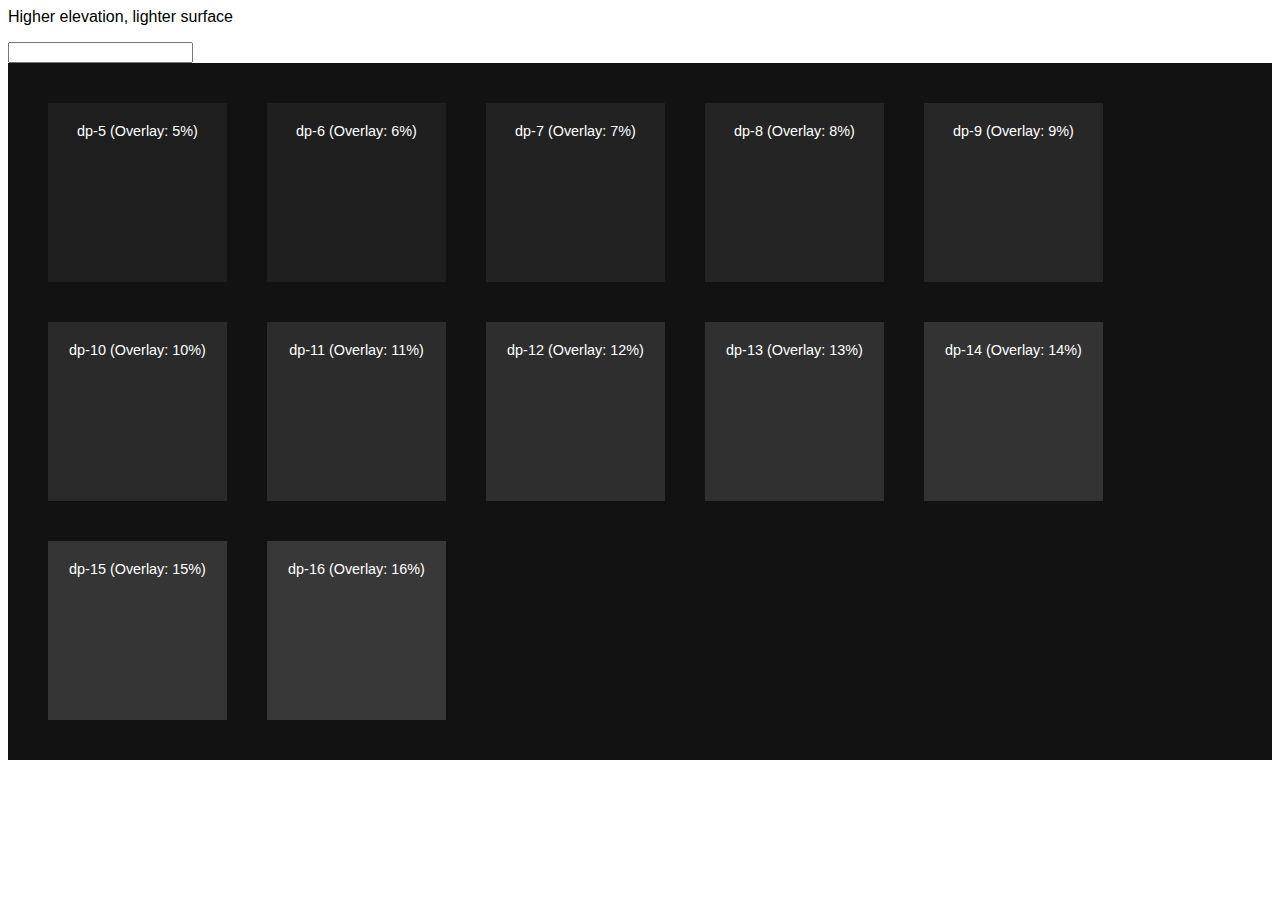
<file: docs/tools/color-elevation-1.html>
<html lang="en">
<head>
    <meta charset="UTF-8">
    <meta name="viewport" content="width=device-width, initial-scale=1.0">
    <title>Color Elevation</title>
    <style>
        :root {
            --elevation-overlay-base-color: 255,255,255;
            --bg-color : #121212;
        }

        body{
            font-family: Arial, Helvetica, sans-serif;
        }
        .base-color{           
            padding: 20px;
            background-color: var(--bg-color);
            display: flex;
            flex-wrap: wrap;
        }
        .elevated{            
            height: 139px;
            width: 139px;
            margin: 20px;
            padding: 20px;
            display: flex;
            flex-direction: column;
            align-items: center;
            justify-content: space-between;
        }

        /* .dp-1{
            background-color: rgba(var(--elevation-overlay-base-color), 5%);
        } */

        .dp-name, .dp-color{
            color:white;
        }

        .dp-name{
            font-size: 0.9rem;
        }
    </style>
</head>
<body>
    <p>Higher elevation, lighter surface</p>
    <input type="text" id="colorValue" value="" oninput="myFunction();">
    <div class="base-color">
        <!-- <div class="elevated o1dp">
            <div class="dp-name">01dp (Overlay: 1%)</div>
            <div class="dp-color"></div>
        </div> -->
    </div>
    <script>
       
        function myFunction(){
            var colorValue = document.getElementById("colorValue").value;
            document.documentElement.style.setProperty('--bg-color', colorValue);
        }

        function addcssrule(suffix, styleTag ) 
        { 
            styleTag.append(" .dp-"+ suffix +"{ background-color: rgba(var(--elevation-overlay-base-color), "+ suffix +"%);}");     
        } 
    </script>

    <script src="https://ajax.googleapis.com/ajax/libs/jquery/3.6.0/jquery.min.js"></script>
    
    <script>
        const eyeDropper = new EyeDropper()

        async function useEyeDropper() {
            try {
                const selectedColor = await eyeDropper.open()
               // console.log(selectedColor) // { sRGBHex: '#008080' }
                // document.body.style.backgroundColor = selectedColor.sRGBHex;
                return await selectedColor.sRGBHex;
            } catch (err) {
                console.log('eye dropper cancelled')
            }
        }

        $(function() {
            var minDp = 5;
            var maxDp = 16;
            for (let i = minDp; i <= maxDp ; i++) {
                $('.base-color').append(' <div class="elevated dp-'+ i +'"><div class="dp-name">dp-'+ i +' (Overlay: '+ i +'%)</div><div class="dp-color"></div></div>');
            }
            var styleTag =  $("<style type='text/css'> </style>").appendTo("head");
            for (let i = minDp; i <= maxDp; i++) {
                addcssrule(i, styleTag );
            }

            $('.elevated').click(function(){
                (async () => {
                    var kk = await useEyeDropper();
                     $(this).find('.dp-color').text(kk);
                })()
            });
        });
    </script>
</body>
</html>
</file>
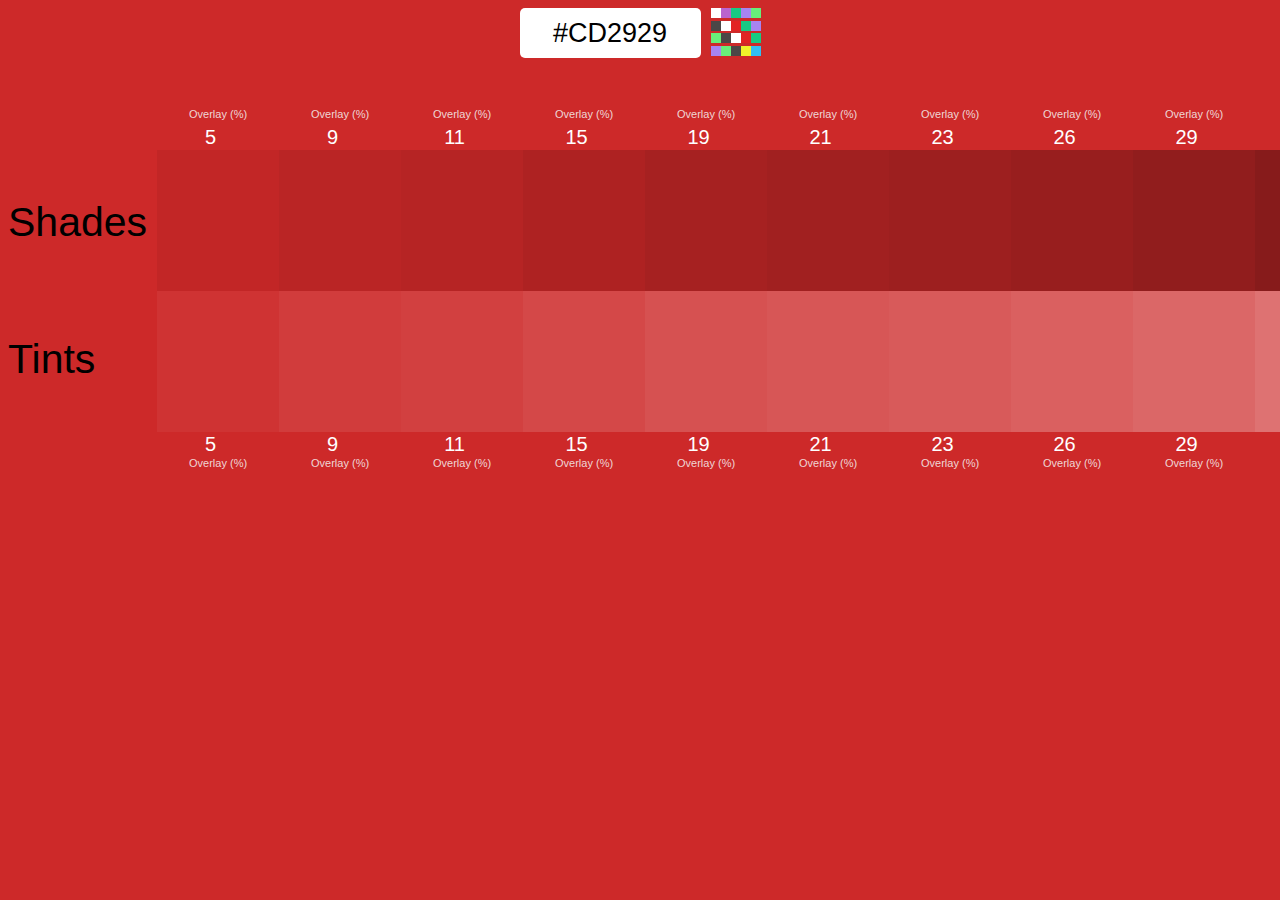
<file: docs/tools/color-variants.html>
<html lang="en">
<head>
    <meta charset="UTF-8">
    <meta name="viewport" content="width=device-width, initial-scale=1.0">
    <title>Color Shades & Tints Generator</title>
    <style>
        :root {
            --elevation-overlay-base-color: 0,0,0;
            --target-color : #cd2929;
        }

        body{
            font-family: Arial, Helvetica, sans-serif;
            background-color: var(--target-color);
        }

        .base-color{           
            background-color: var(--target-color);
            display: flex;
        }

        .color-box{
            /* margin: 20px;
            padding: 20px; */
            text-align: center;
            flex:1;
        }

        .tints .color-box{
            flex-direction: column-reverse;
            display: flex; 
        }
        .color-box:hover{
            flex-basis: 40px;
            transition: flex-basis 0.3s ease-in;
            /* scale: 1.5 1; */
        }

        input.overlay-value{
            width: 100%;
            text-align: center;
            font-size: 20px;
            border:none;
            outline: none;
            background-color: var(--target-color);
            color:white;
        }
        .overlay{            
            height: 139px;
            min-width: 120px;
            display: flex;
            flex-direction: column;
            align-items: center;
            justify-content: end;
            border:1px solid transparent;
        }

        .variant-color-code{
            color:white;
            font-size: 1.2rem;
            margin-bottom: 4px;
            text-transform: uppercase;
            letter-spacing: 0.06rem;
        }
        .picker-icon{
            width: 50px;
            height: 50px;
            margin: auto;
            display: flex;
            flex-wrap: wrap;
            cursor: pointer;
        }
        .picker-icon>div{
            height: 10px;
            width: 10px;
        }
        #targetColor{
            margin: auto;
            width: 1px;
            height: 1px;
            position: absolute;
            left: 50%;
            /* display: none; */
            top: 41px;
            background-color: transparent;
            border: none;
        }
        #txt-target-color{
            width: 181px;
            margin: auto;
            height: 50px;
            outline: none;
            font-size: 27px;
            text-align: center;
            border-radius: 5px;
            border: none;
        }

        /* .mix-blend-mode{
            mix-blend-mode: difference;
            color:white;
        } */
    </style>
</head>
<body>
    <div style="display: flex; justify-content: center; align-items: center; margin-bottom: 50px;">
        <div style="margin-right: 10px;">
            <input type="text" value="#cd2929" id="txt-target-color" style="text-transform: uppercase;" oninput="updateTargetColor();">
        </div>
        <div style="position: relative;">
            <div class="picker-icon">
                <div style="background-color: white;"></div>
                <div style="background-color: rgb(186, 99, 207);"></div>
                <div style="background-color: rgb(24, 202, 131);"></div>
                <div style="background-color: rgb(167, 132, 241);"></div>
                <div style="background-color: rgb(104, 238, 122);"></div>
                <div style="background-color: rgb(75, 71, 71);"></div>
                <div style="background-color: white;"></div>
                <div style="background-color: rgb(226, 35, 35);"></div>
                <div style="background-color: rgb(24, 202, 131);"></div>
                <div style="background-color: rgb(167, 132, 241);"></div>
                <div style="background-color: rgb(104, 238, 122);"></div>
                <div style="background-color: rgb(75, 71, 71);"></div>
                <div style="background-color: white;"></div>
                <div style="background-color: rgb(226, 35, 35);"></div>
                <div style="background-color: rgb(24, 202, 131);"></div>
                <div style="background-color: rgb(167, 132, 241);"></div>
                <div style="background-color: rgb(104, 238, 122);"></div>
                <div style="background-color: rgb(75, 71, 71);"></div>
                <div style="background-color: rgb(240, 243, 42);"></div>
                <div style="background-color: rgb(49, 191, 242);"></div>
            </div>
            <input type="color" id="targetColor" value="" oninput="changeTargetColor();">
        </div>
    </div>
   

    <style>
        .shades-tints-container-label{
            display: flex;
            flex-direction: column;
            justify-content: space-evenly;
            font-size: 41px;
            padding-right: 10px;
            /* color: white; */
         
        }
    </style>
    <div style="display: flex;">
        <div class="shades-tints-container-label invert-color" >
            <div>Shades</div>
            <div>Tints</div>
        </div>
        <div style="flex:1;">
            <div class="base-color shades"></div>
            <div class="base-color tints"></div>
        </div>
    </div>


    <script>
        function setInvertColor(hex) {
            elements = document.getElementsByClassName("invert-color");
            for (var i = 0; i < elements.length; i++) {
                elements[i].style.color= hex;
            }
        }

        function invertColor(hex, bw) {
            if (hex.indexOf('#') === 0) {
                hex = hex.slice(1);
            }
            // convert 3-digit hex to 6-digits.
            if (hex.length === 3) {
                hex = hex[0] + hex[0] + hex[1] + hex[1] + hex[2] + hex[2];
            }
            if (hex.length !== 6) {
                throw new Error('Invalid HEX color.');
            }
            var r = parseInt(hex.slice(0, 2), 16),
                g = parseInt(hex.slice(2, 4), 16),
                b = parseInt(hex.slice(4, 6), 16);
            if (bw) {
                // https://stackoverflow.com/a/3943023/112731
                return (r * 0.299 + g * 0.587 + b * 0.114) > 186
                    ? '#000000'
                    : '#FFFFFF';
            }
            // invert color components
            r = (255 - r).toString(16);
            g = (255 - g).toString(16);
            b = (255 - b).toString(16);
            // pad each with zeros and return
            return "#" + padZero(r) + padZero(g) + padZero(b);
        }


        function changeTargetColor(){
            var targetColor = document.getElementById("targetColor").value;
            document.getElementById("txt-target-color").value = targetColor;
            document.documentElement.style.setProperty('--target-color', targetColor);
            var invertedColor = invertColor(targetColor, "1");
            setInvertColor(invertedColor);
        }

        function updateTargetColor(){
            var targetColor = document.getElementById("txt-target-color").value;
            // document.getElementById("txt-target-color").value = targetColor;
            document.documentElement.style.setProperty('--target-color', targetColor);
        }

        function createRules(prefix, suffix, styleTag, rgb ) 
        { 
            styleTag.append(" ."+ prefix +"-"+ suffix +"{ background-color: rgba("+rgb+", "+ suffix +"%);}");     
        } 
    </script>

    <script src="https://ajax.googleapis.com/ajax/libs/jquery/3.6.0/jquery.min.js"></script>
    
    <script>
        const eyeDropper = new EyeDropper()

        async function useEyeDropper() {
            try {
                const selectedColor = await eyeDropper.open()
               // console.log(selectedColor) // { sRGBHex: '#008080' }
                // document.body.style.backgroundColor = selectedColor.sRGBHex;
                return await selectedColor.sRGBHex;
            } catch (err) {
                console.log('eye dropper cancelled')
            }
        }

        $(function() {
            // $('#txt-target-color').change(function(){
            //     document.documentElement.style.setProperty('--target-color', $('#txt-target-color').val());
            // });

            $('.picker-icon').click(function(){
                $("#targetColor").click();
            });

            var styleTag =  $("<style type='text/css'> </style>").appendTo("head");
            var overlayValues = [5,9,11,15,19,21,23,26,29,34];
            function createColors(type, value, rgb){
                $('.'+ type +'').append('<div class="color-box">'+
                                            '<div style="color: #efd5d5; font-size: 11px; margin-bottom:5px;" class="invert-color">Overlay (%)</div>' +
                                            '<input class="overlay-value invert-color'+ type +'-'+ value +'" type="number" value="'+ value +'" min="0" max="100">'+
                                            '<div class="overlay '+ type +'-'+ value +'">'+
                                                '<div class="variant-color-code invert-color"></div>'+
                                            '</div>'+
                                        '</div>');
                createRules(type, value, styleTag, rgb);
            }
            $.each(overlayValues, function( index, value ) {
                createColors("shades", value, "0,0,0");
                createColors("tints", value, "255,255,255");
            });

            $('.overlay').click(function(){
                (async () => {
                    var kk = await useEyeDropper();
                     $(this).find('.variant-color-code').text(kk);
                })()
            });

            $(document).on("input", ".overlay-value", function(){
                let input = $(this);
                let value = input.val();
                if(input.closest('.base-color').hasClass('shades')){
                    input.closest('.color-box').find('.overlay').css('backgroundColor', 'rgba(0,0,0, '+ value +'%)'); // change badger-change background to blue
                }

                if(input.closest('.base-color').hasClass('tints')){
                    input.closest('.color-box').find('.overlay').css('backgroundColor', 'rgba(255,255,255, '+ value +'%)'); // change badger-change background to blue
                }                
            });

        });
    </script>
</body>
</html>
</file>
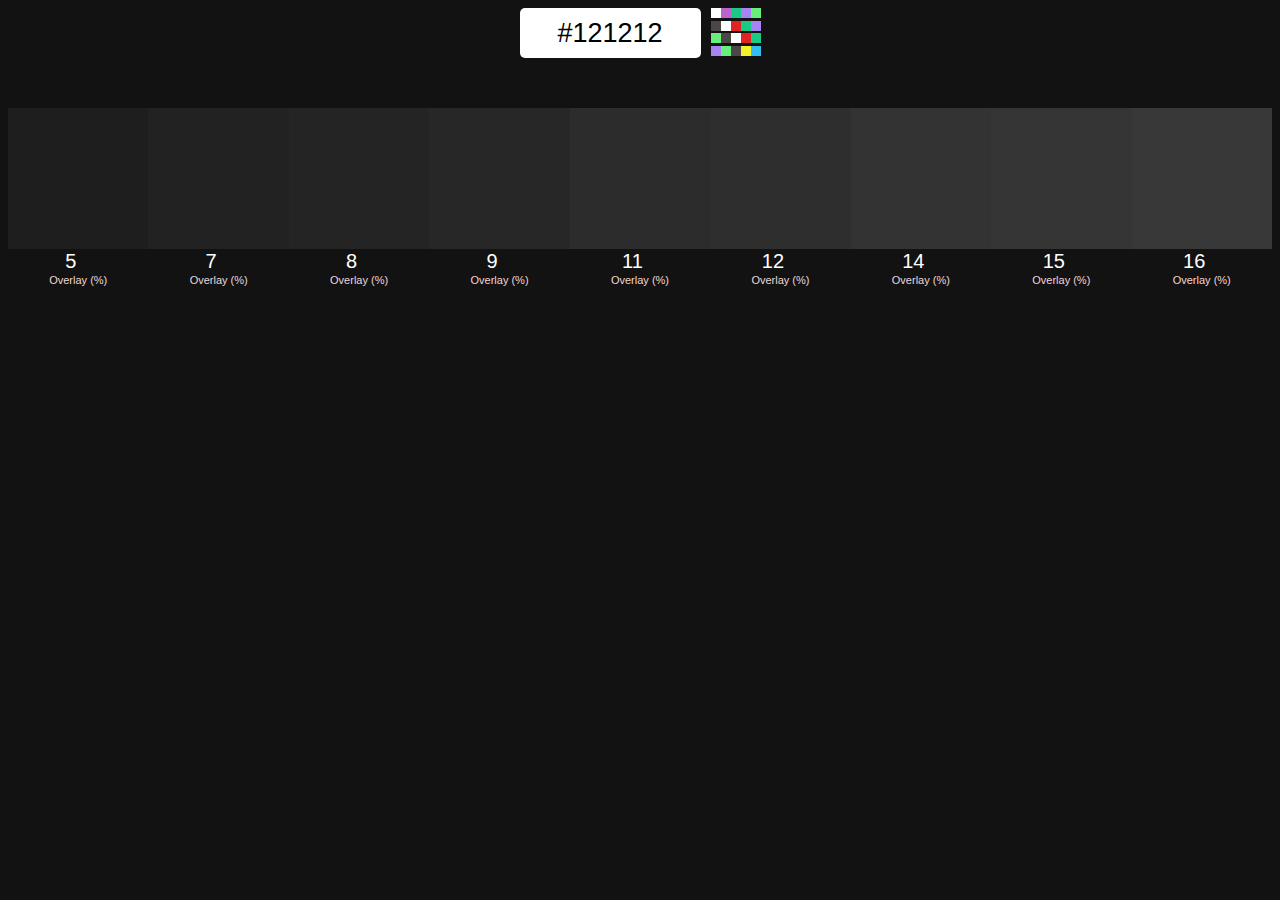
<file: docs/tools/surface-elevation.html>
<html lang="en">
<head>
    <meta charset="UTF-8">
    <meta name="viewport" content="width=device-width, initial-scale=1.0">
    <title>Color Shades & Tints Generator</title>
    <style>
        :root {
            --elevation-overlay-base-color: 0,0,0;
            --target-color : #121212;
        }

        body{
            font-family: Arial, Helvetica, sans-serif;
            background-color: var(--target-color);
        }

        .base-color{           
            background-color: var(--target-color);
            display: flex;
        }

        .color-box{
            /* margin: 20px;
            padding: 20px; */
            text-align: center;
            flex:1;
        }

        .tints .color-box{
            flex-direction: column-reverse;
            display: flex; 
        }
        .color-box:hover{
            flex-basis: 40px;
            transition: flex-basis 0.3s ease-in;
            /* scale: 1.5 1; */
        }

        input.overlay-value{
            width: 100%;
            text-align: center;
            font-size: 20px;
            border:none;
            outline: none;
            background-color: var(--target-color);
            color:white;
        }
        .overlay{            
            height: 139px;
            min-width: 120px;
            display: flex;
            flex-direction: column;
            align-items: center;
            justify-content: end;
            border:1px solid transparent;
        }

        .variant-color-code{
            color:white;
            font-size: 1.2rem;
            margin-bottom: 4px;
            text-transform: uppercase;
            letter-spacing: 0.06rem;
        }
        .picker-icon{
            width: 50px;
            height: 50px;
            margin: auto;
            display: flex;
            flex-wrap: wrap;
            cursor: pointer;
        }
        .picker-icon>div{
            height: 10px;
            width: 10px;
        }
        #targetColor{
            margin: auto;
            width: 1px;
            height: 1px;
            position: absolute;
            left: 50%;
            /* display: none; */
            top: 41px;
            background-color: transparent;
            border: none;
        }
        #txt-target-color{
            width: 181px;
            margin: auto;
            height: 50px;
            outline: none;
            font-size: 27px;
            text-align: center;
            border-radius: 5px;
            border: none;
        }

        /* .mix-blend-mode{
            mix-blend-mode: difference;
            color:white;
        } */
    </style>
</head>
<body>
    <div style="display: flex; justify-content: center; align-items: center; margin-bottom: 50px;">
        <div style="margin-right: 10px;">
            <input type="text" value="#121212" id="txt-target-color" style="text-transform: uppercase;" oninput="updateTargetColor();">
        </div>
        <div style="position: relative;">
            <div class="picker-icon">
                <div style="background-color: white;"></div>
                <div style="background-color: rgb(186, 99, 207);"></div>
                <div style="background-color: rgb(24, 202, 131);"></div>
                <div style="background-color: rgb(167, 132, 241);"></div>
                <div style="background-color: rgb(104, 238, 122);"></div>
                <div style="background-color: rgb(75, 71, 71);"></div>
                <div style="background-color: white;"></div>
                <div style="background-color: rgb(226, 35, 35);"></div>
                <div style="background-color: rgb(24, 202, 131);"></div>
                <div style="background-color: rgb(167, 132, 241);"></div>
                <div style="background-color: rgb(104, 238, 122);"></div>
                <div style="background-color: rgb(75, 71, 71);"></div>
                <div style="background-color: white;"></div>
                <div style="background-color: rgb(226, 35, 35);"></div>
                <div style="background-color: rgb(24, 202, 131);"></div>
                <div style="background-color: rgb(167, 132, 241);"></div>
                <div style="background-color: rgb(104, 238, 122);"></div>
                <div style="background-color: rgb(75, 71, 71);"></div>
                <div style="background-color: rgb(240, 243, 42);"></div>
                <div style="background-color: rgb(49, 191, 242);"></div>
            </div>
            <input type="color" id="targetColor" value="" oninput="changeTargetColor();">
        </div>
    </div>
   
    <style>
        .shades-tints-container-label{
            display: flex;
            flex-direction: column;
            justify-content: space-evenly;
            font-size: 41px;
            padding-right: 10px;
            color: white;
         
        }
    </style>

    <div style="flex:1;">
        <div class="base-color tints"></div>
    </div>

    <script>
        function setInvertColor(hex) {
            elements = document.getElementsByClassName("invert-color");
            for (var i = 0; i < elements.length; i++) {
                elements[i].style.color= hex;
            }
        }

        function invertColor(hex, bw) {
            if (hex.indexOf('#') === 0) {
                hex = hex.slice(1);
            }
            // convert 3-digit hex to 6-digits.
            if (hex.length === 3) {
                hex = hex[0] + hex[0] + hex[1] + hex[1] + hex[2] + hex[2];
            }
            if (hex.length !== 6) {
                throw new Error('Invalid HEX color.');
            }
            var r = parseInt(hex.slice(0, 2), 16),
                g = parseInt(hex.slice(2, 4), 16),
                b = parseInt(hex.slice(4, 6), 16);
            if (bw) {
                // https://stackoverflow.com/a/3943023/112731
                return (r * 0.299 + g * 0.587 + b * 0.114) > 186
                    ? '#000000'
                    : '#FFFFFF';
            }
            // invert color components
            r = (255 - r).toString(16);
            g = (255 - g).toString(16);
            b = (255 - b).toString(16);
            // pad each with zeros and return
            return "#" + padZero(r) + padZero(g) + padZero(b);
        }


        function changeTargetColor(){
            var targetColor = document.getElementById("targetColor").value;
            document.getElementById("txt-target-color").value = targetColor;
            document.documentElement.style.setProperty('--target-color', targetColor);
            var invertedColor = invertColor(targetColor, "1");
            setInvertColor(invertedColor);
        }

        function updateTargetColor(){
            var targetColor = document.getElementById("txt-target-color").value;
            // document.getElementById("txt-target-color").value = targetColor;
            document.documentElement.style.setProperty('--target-color', targetColor);
        }

        function createRules(prefix, suffix, styleTag, rgb ) 
        { 
            styleTag.append(" ."+ prefix +"-"+ suffix +"{ background-color: rgba("+rgb+", "+ suffix +"%);}");     
        } 
    </script>

    <script src="https://ajax.googleapis.com/ajax/libs/jquery/3.6.0/jquery.min.js"></script>
    
    <script>
        const eyeDropper = new EyeDropper()

        async function useEyeDropper() {
            try {
                const selectedColor = await eyeDropper.open()
               // console.log(selectedColor) // { sRGBHex: '#008080' }
                // document.body.style.backgroundColor = selectedColor.sRGBHex;
                return await selectedColor.sRGBHex;
            } catch (err) {
                console.log('eye dropper cancelled')
            }
        }

        $(function() {
            // $('#txt-target-color').change(function(){
            //     document.documentElement.style.setProperty('--target-color', $('#txt-target-color').val());
            // });

            $('.picker-icon').click(function(){
                $("#targetColor").click();
            });

            var styleTag =  $("<style type='text/css'> </style>").appendTo("head");
            var overlayValues = [5,7,8,9,11,12,14,15,16];
            function createColors(type, value, rgb){
                $('.'+ type +'').append('<div class="color-box">'+
                                            '<div style="color: #efd5d5; font-size: 11px; margin-bottom:5px;" class="invert-color">Overlay (%)</div>' +
                                            '<input class="overlay-value invert-color'+ type +'-'+ value +'" type="number" value="'+ value +'" min="0" max="100">'+
                                            '<div class="overlay '+ type +'-'+ value +'">'+
                                                '<div class="variant-color-code invert-color"></div>'+
                                            '</div>'+
                                        '</div>');
                createRules(type, value, styleTag, rgb);
            }
            $.each(overlayValues, function( index, value ) {
                // createColors("shades", value, "0,0,0");
                createColors("tints", value, "255,255,255");
            });

            $('.overlay').click(function(){
                (async () => {
                    var kk = await useEyeDropper();
                     $(this).find('.variant-color-code').text(kk);
                })()
            });

            $(document).on("input", ".overlay-value", function(){
                let input = $(this);
                let value = input.val();
                if(input.closest('.base-color').hasClass('shades')){
                    input.closest('.color-box').find('.overlay').css('backgroundColor', 'rgba(0,0,0, '+ value +'%)'); // change badger-change background to blue
                }

                if(input.closest('.base-color').hasClass('tints')){
                    input.closest('.color-box').find('.overlay').css('backgroundColor', 'rgba(255,255,255, '+ value +'%)'); // change badger-change background to blue
                }                
            });

        });
    </script>
</body>
</html>
</file>
